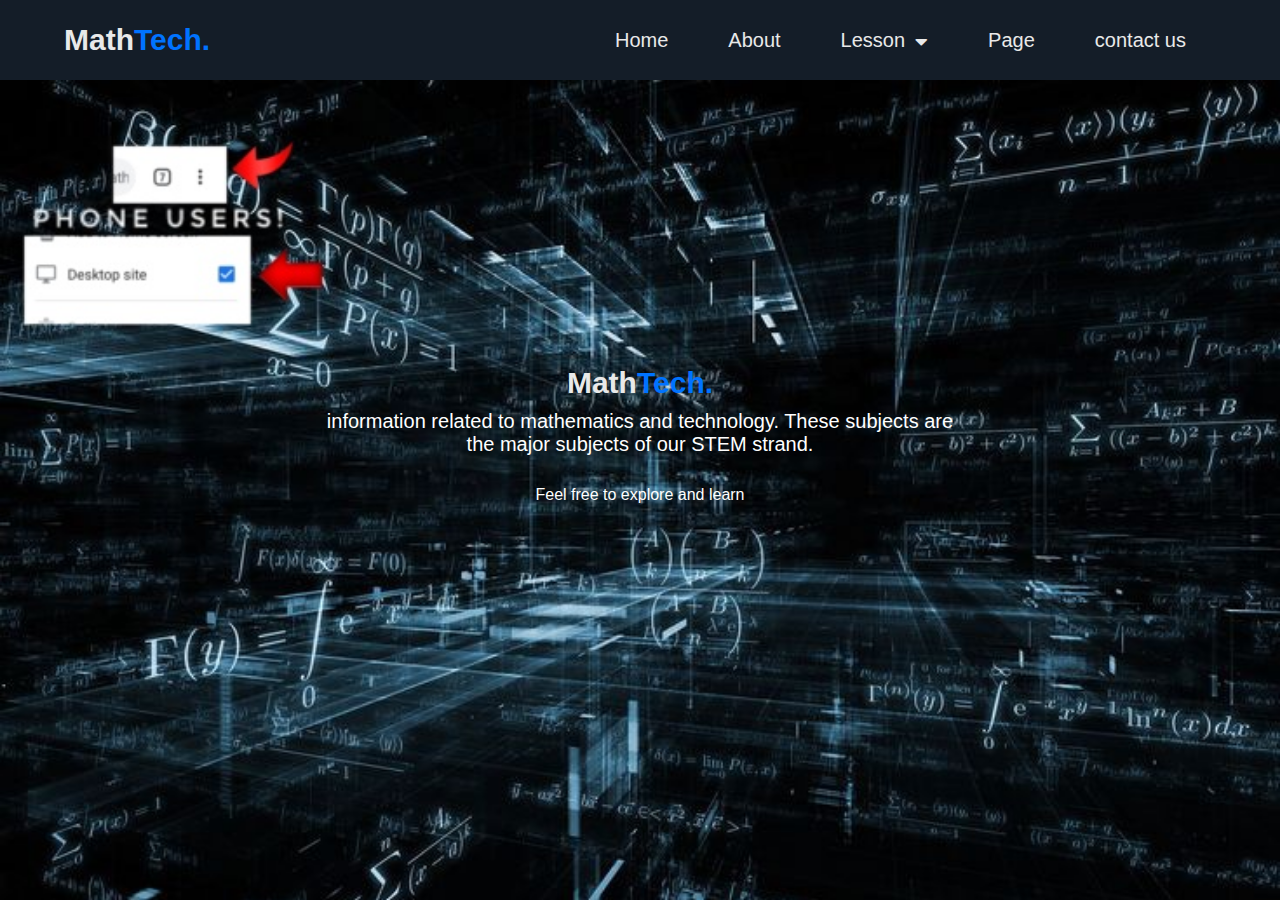
<file: index.html>
<html lang="en">
  <head>
    <meta charset="UTF-8" />
    <meta name="viewport" content="width=device-width, initial-scale=1.0" />
    <link rel="stylesheet" href="https://cdnjs.cloudflare.com/ajax/libs/font-awesome/5.15.1/css/all.min.css"/>
    <link rel="stylesheet" href="style3.css" />
    <title>MathTech</title>
  </head>
  <body>
    <div class="menu-bar">
      <h1 class="logo">Math<span>Tech.</span></h1>
      <ul>
        <li><a href="index.html">Home</a></li>
        <li><a href="about.html">About</a></li>
        <li><a href="">Lesson <i class="fas fa-caret-down"></i></a>

            <div class="dropdown-menu">
                <ul>
                  <li><a href="lesson 1.html">ICT</a></li>
                  <li><a href="lesson 2.html">GenMATH Q1</a></li>
                  <li><a href="lesson 3.html">GenMATH Q2</a></li>
                  <li><a href="lesson 4.html">PRE CAL</a></li>               
                </ul>
              </div>
              
        </li>
        <li><a href="https://www.facebook.com/profile.php?id=61553898434828&mibextid=ZbWKwL

          Math-Tech
          ">Page</a>
        </li>
        <li><a href="feedback.html">contact us</a></li>
      </ul>
    </div>

      <div class="background-image"></div>
    
    </div>
    
            <div class="text-box">
              <h3 class="logo">Math<span>Tech.</span></h3>
                <P>information related to mathematics and technology. These subjects are the major subjects of our STEM strand.</P>


                <p style="font-size: 16px;">Feel free to explore and learn</p>

            </div>
     
  </body>
</html>
</file>
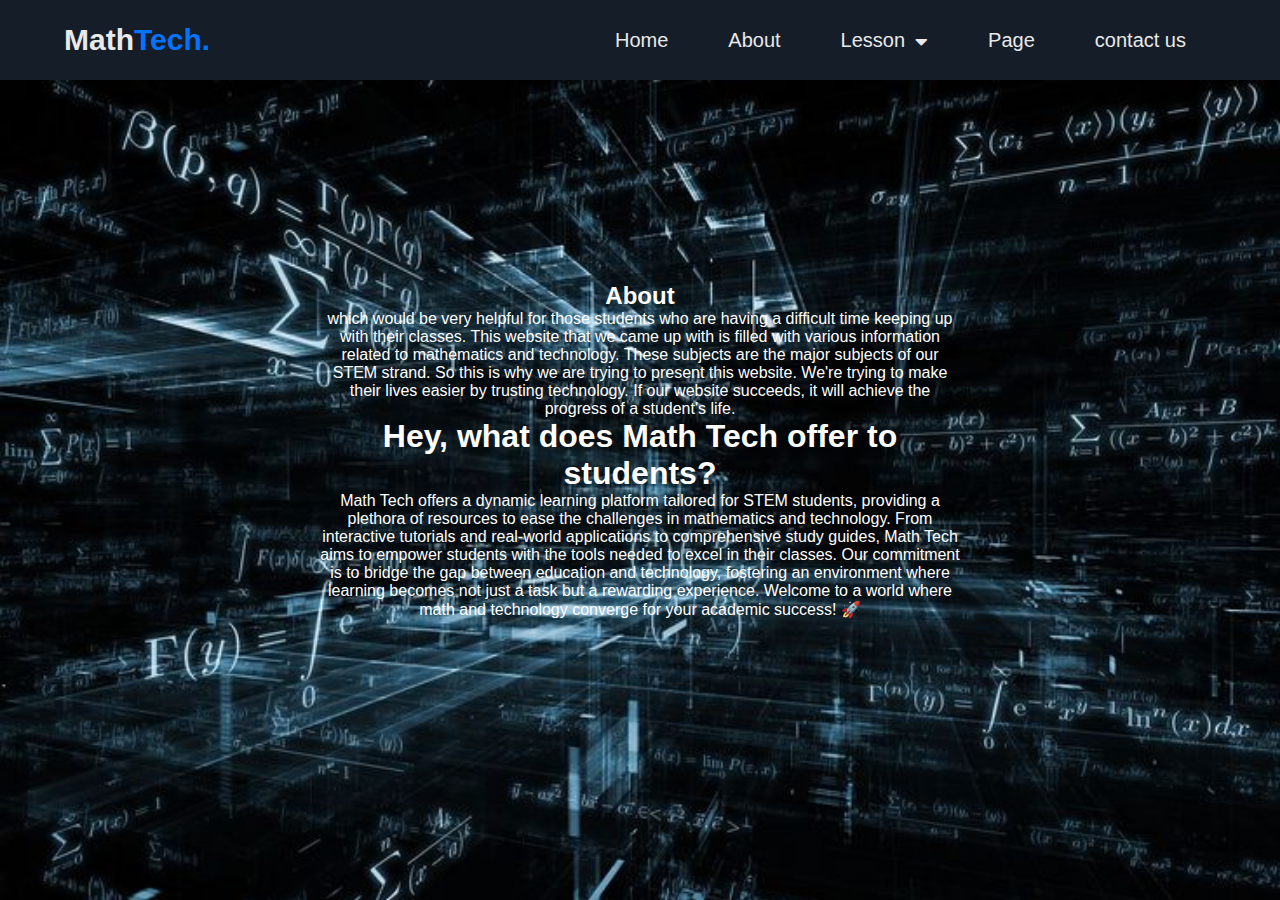
<file: about.html>
<html lang="en">
  <head>
    <meta charset="UTF-8" />
    <meta name="viewport" content="width=device-width, initial-scale=1.0" />
    <link rel="stylesheet" href="https://cdnjs.cloudflare.com/ajax/libs/font-awesome/5.15.1/css/all.min.css"/>
    <link rel="stylesheet" href="style.css" />
    <title>MathTech</title>
  </head>
  <body>
    <div class="menu-bar">
      <h1 class="logo">Math<span>Tech.</span></h1>
      <ul>
        <li><a href="index.html">Home</a></li>
        <li><a href="">About</a></li>
        <li><a href="">Lesson <i class="fas fa-caret-down"></i></a>

            <div class="dropdown-menu">
                <ul>
                  <li><a href="lesson 1.html">ICT</a></li>
                  <li><a href="lesson 2.html">GenMATH Q1</a></li>
                  <li><a href="lesson 3.html">GenMATH Q2</a></li>
                  <li><a href="lesson 4.html">PRE CAL</a></li>               
                </ul>
              </div>
              
        </li>
        <li><a href="https://www.facebook.com/profile.php?id=61553898434828&mibextid=ZbWKwL

          Math-Tech
          ">Page</a>
        </li>
        <li><a href="feedback.html">contact us</a></li>
      </ul>
    </div>

      <div class="background-image"></div>
    
    </div>

    <div class="text-box">
        <h2>About</h2>
        <p style="font-size: 16px;"> which would be very helpful for those students who are having a difficult time keeping up with their classes. This website that we came up with is filled with various information related to mathematics and technology. These subjects are the major subjects of our STEM strand. So this is why we are trying to present this website. We're trying to make their lives easier by trusting technology. If our website succeeds, it will achieve the progress of a student's life.</p>
    <p><h1>Hey, what does Math Tech offer to students?</h1></p>

    <p>Math Tech offers a dynamic learning platform tailored for STEM students, providing a plethora of resources to ease the challenges in mathematics and technology. From interactive tutorials and real-world applications to comprehensive study guides, Math Tech aims to empower students with the tools needed to excel in their classes. Our commitment is to bridge the gap between education and technology, fostering an environment where learning becomes not just a task but a rewarding experience. Welcome to a world where math and technology converge for your academic success! 🚀</p>
    </div> 

  </body>
</html>
</file>
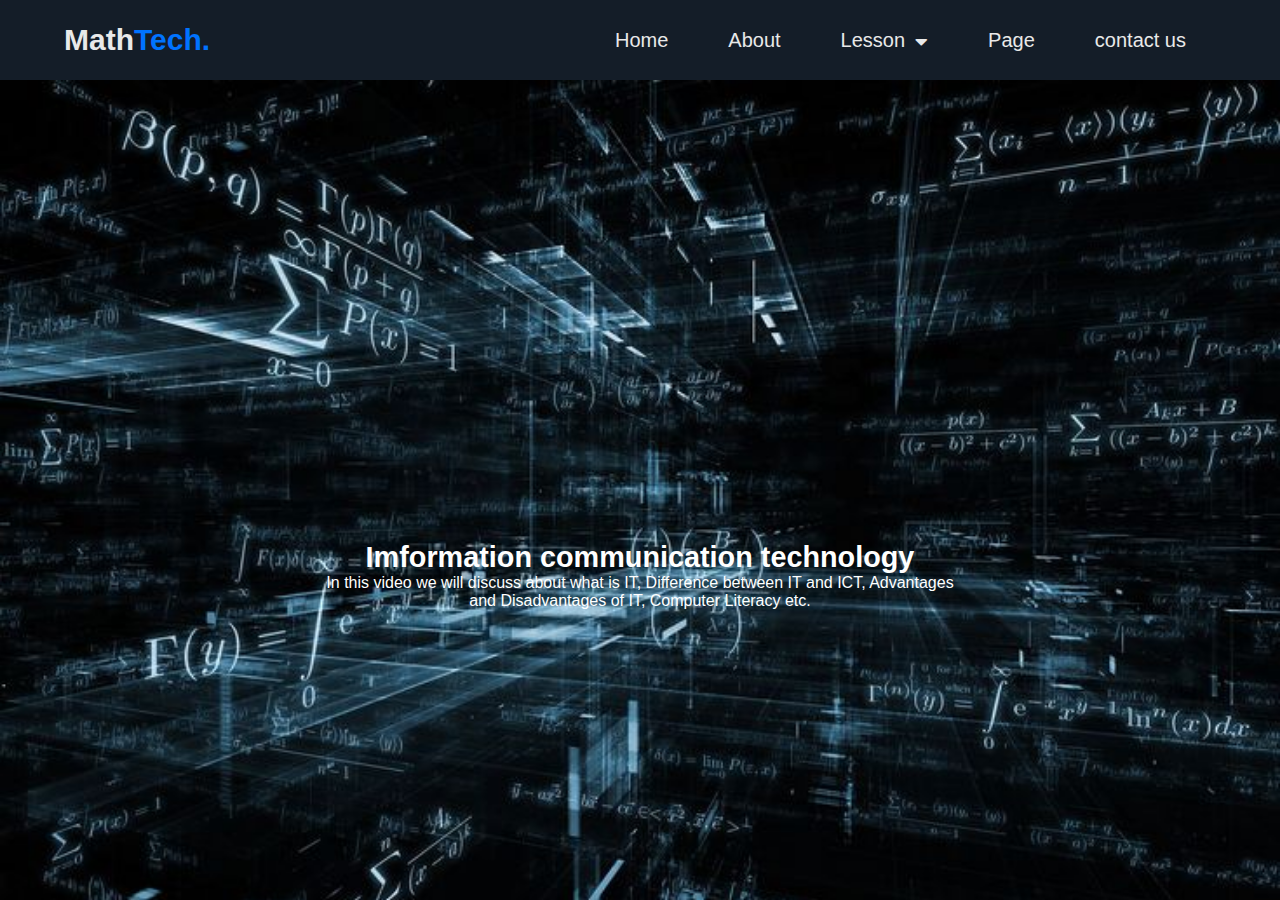
<file: lesson 1.html>
<html lang="en">
  <head>
    <meta charset="UTF-8" />
    <meta name="viewport" content="width=device-width, initial-scale=1.0" />
    <link rel="stylesheet" href="https://cdnjs.cloudflare.com/ajax/libs/font-awesome/5.15.1/css/all.min.css"/>
    <link rel="stylesheet" href="style.css" />
    <title>MathTech</title>
  </head>
  <body>
    <div class="menu-bar">
      <h1 class="logo">Math<span>Tech.</span></h1>
      <ul>
        <li><a href="index.html">Home</a></li>
        <li><a href="about.html">About</a></li>
        <li><a href="">Lesson <i class="fas fa-caret-down"></i></a>

            <div class="dropdown-menu">
                <ul>
                  <li><a href="lesson 1.html">ICT</a></li>
                  <li><a href="lesson 2.html">GenMATH Q1</a></li>
                  <li><a href="lesson 3.html">GenMATH Q2</a></li>
                  <li><a href="lesson 4.html">PRE CAL</a></li> 
                                  
                </ul>
              </div>
              
        </li>
        <li><a href="https://www.facebook.com/profile.php?id=61553898434828&mibextid=ZbWKwL

          Math-Tech
          ">Page</a>
        </li>
        <li><a href="feedback.html">contact us</a></li>
      </ul>
    </div>

      <div class="background-image"></div>
    
    </div>
    
            <div class="text-box">
              <iframe class="player" src="https://www.youtube.com/embed/q3NUtQaoKik?si=lD9d2WC-o0SmRLvw" title="YouTube video player" frameborder="0" allow="accelerometer; autoplay; clipboard-write; encrypted-media; gyroscope; picture-in-picture; web-share" allowfullscreen></iframe>

              <h2><p style="font-size: larger;">Imformation communication technology</p> </h2>

              <p style="font-size: medium;">In this video we will discuss about what is IT, Difference between IT and ICT, Advantages and Disadvantages of IT, Computer Literacy etc.</p>
            </div>

        
  </body>
</html>
</file>
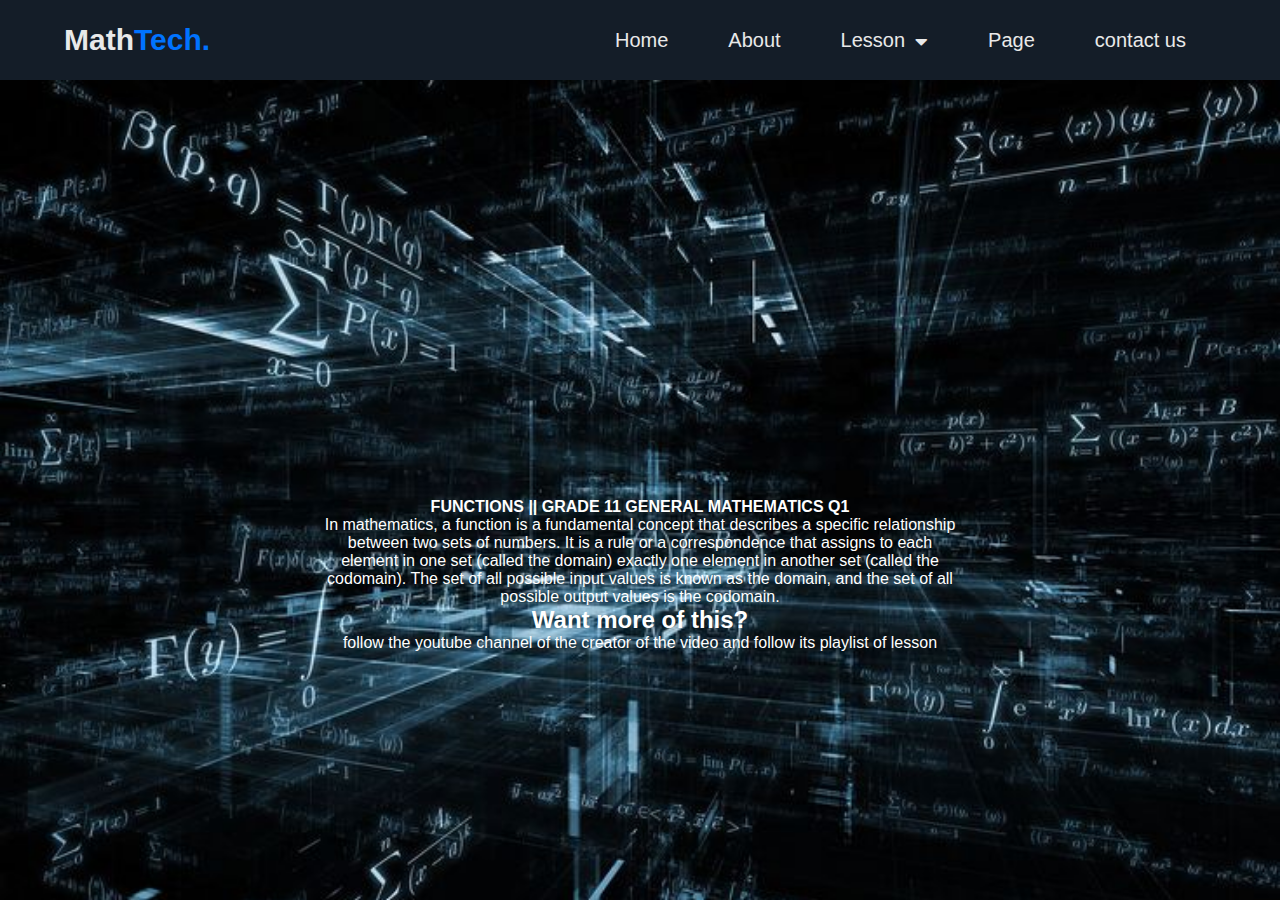
<file: lesson 2.html>
<html lang="en">
  <head>
    <meta charset="UTF-8" />
    <meta name="viewport" content="width=device-width, initial-scale=1.0" />
    <link rel="stylesheet" href="https://cdnjs.cloudflare.com/ajax/libs/font-awesome/5.15.1/css/all.min.css"/>
    <link rel="stylesheet" href="style.css" />
    <title>MathTech</title>
  </head>
  <body>
    <div class="menu-bar">
      <h1 class="logo">Math<span>Tech.</span></h1>
      <ul>
        <li><a href="index.html">Home</a></li>
        <li><a href="about.html">About</a></li>
        <li><a href="">Lesson <i class="fas fa-caret-down"></i></a>

            <div class="dropdown-menu">
                <ul>
                  <li><a href="lesson 1.html">ICT</a></li>
                  <li><a href="lesson 2.html">GenMATH Q1</a></li>
                  <li><a href="lesson 3.html">GenMATH Q2</a></li>
                  <li><a href="lesson 4.html">PRE CAL</a></li>         
                </ul>
              </div>
              
        </li>
        <li><a href="https://www.facebook.com/profile.php?id=61553898434828&mibextid=ZbWKwL

          Math-Tech
          ">Page</a>
        </li>
        <li><a href="feedback.html">contact us</a></li>
      </ul>
    </div>

      <div class="background-image"></div>
    
    </div>
    
            <div class="text-box">
                <iframe class="player" src="https://www.youtube.com/embed/-Pr3NoB9S9k?si=qqbbz9SLuHs1thXh" title="YouTube video player" frameborder="0" allow="accelerometer; autoplay; clipboard-write; encrypted-media; gyroscope; picture-in-picture; web-share" allowfullscreen></iframe>
              <h2><p style="font-size: medium;">FUNCTIONS || GRADE 11 GENERAL MATHEMATICS Q1</p> </h2>

              <p style="font-size: medium;">In mathematics, a function is a fundamental concept that describes a specific relationship between two sets of numbers. It is a rule or a correspondence that assigns to each element in one set (called the domain) exactly one element in another set (called the codomain). The set of all possible input values is known as the domain, and the set of all possible output values is the codomain.</p>
                <h2>Want more of this?</h2>
                <p>follow the youtube channel of the creator of the video and follow its playlist of lesson </p>
            </div>

        
  </body>
</html>
</file>
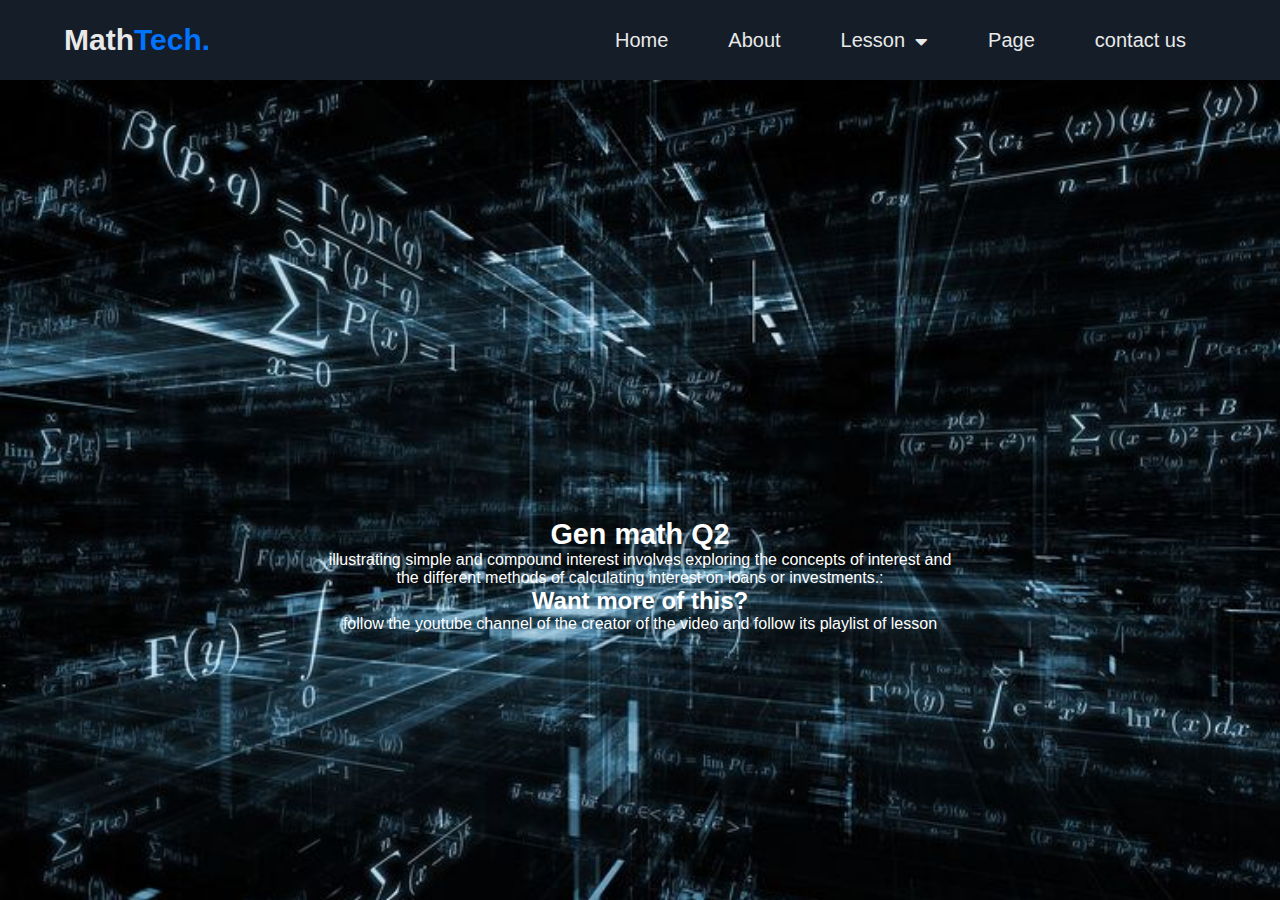
<file: lesson 3.html>
<html lang="en">
  <head>
    <meta charset="UTF-8" />
    <meta name="viewport" content="width=device-width, initial-scale=1.0" />
    <link rel="stylesheet" href="https://cdnjs.cloudflare.com/ajax/libs/font-awesome/5.15.1/css/all.min.css"/>
    <link rel="stylesheet" href="style.css" />
    <title>MathTech</title>
  </head>
  <body>
    <div class="menu-bar">
      <h1 class="logo">Math<span>Tech.</span></h1>
      <ul>
        <li><a href="index.html">Home</a></li>
        <li><a href="about.html">About</a></li>
        <li><a href="">Lesson <i class="fas fa-caret-down"></i></a>

            <div class="dropdown-menu">
                <ul>
                  <li><a href="lesson 1.html">ICT</a></li>
                  <li><a href="lesson 2.html">GenMATH Q1</a></li>
                  <li><a href="lesson 3.html">GenMATH Q2</a></li>
                  <li><a href="lesson 4.html">PRE CAL</a></li>              
                </ul>
              </div>
              
        </li>
        <li><a href="https://www.facebook.com/profile.php?id=61553898434828&mibextid=ZbWKwL

          Math-Tech
          ">Page</a>
        </li>
        <li><a href="feedback.html">contact us</a></li>
      </ul>
    </div>

      <div class="background-image"></div>
    
    </div>
    
            <div class="text-box">
                <iframe class="player" src="https://www.youtube.com/embed/jWpQ5D2yU4Q?si=NNSPaHuutX3_B11g" title="YouTube video player" frameborder="0" allow="accelerometer; autoplay; clipboard-write; encrypted-media; gyroscope; picture-in-picture; web-share" allowfullscreen></iframe>
               <h2><p style="font-size: larger;">Gen math Q2</p></h2>

              <p style="font-size: medium;">illustrating simple and compound interest involves exploring the concepts of interest and the different methods of calculating interest on loans or investments.:
                <h2>Want more of this?</h2>
                <p>follow the youtube channel of the creator of the video and follow its playlist of lesson </p>
              </p>
                
            </div>

        

  </body>
</html>
</file>
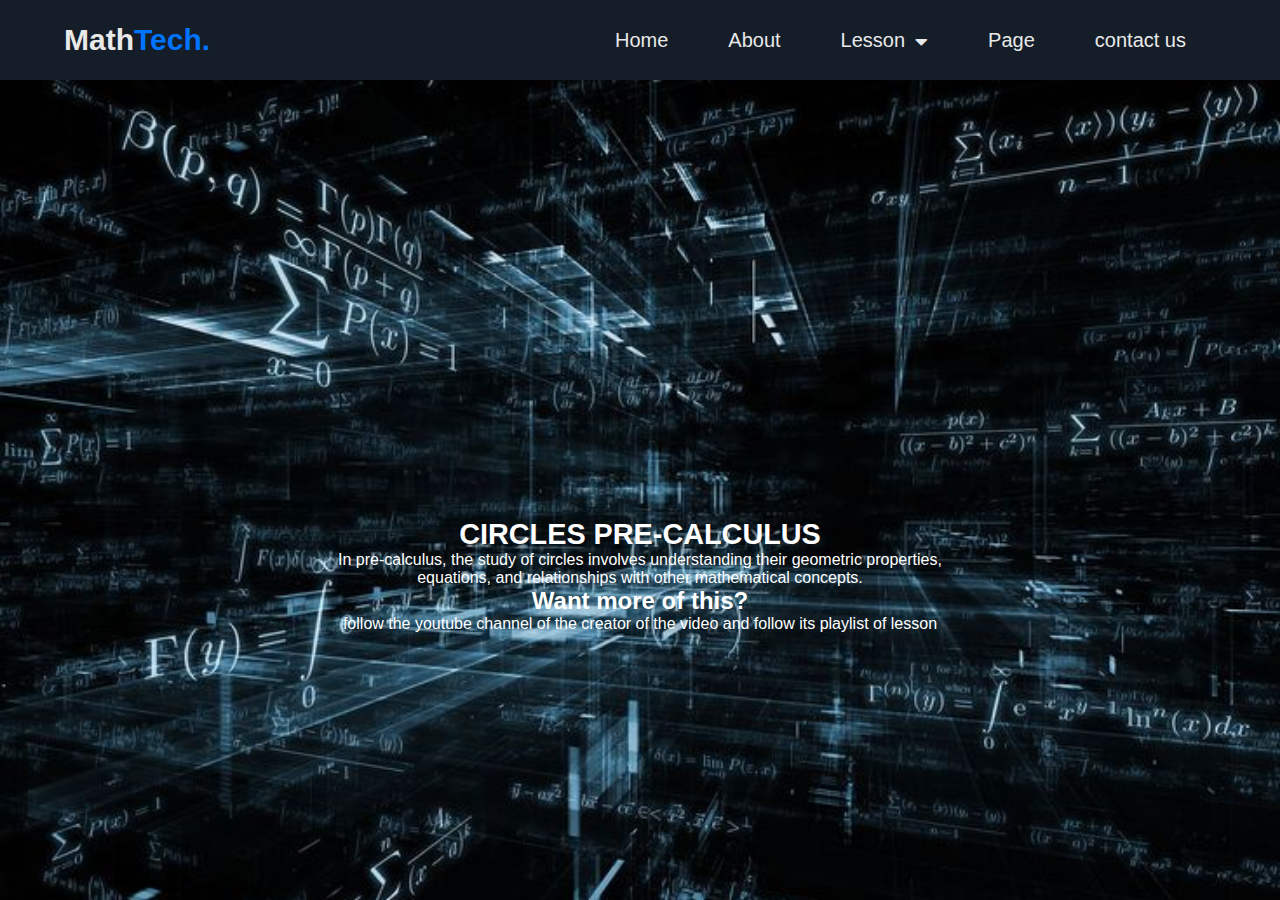
<file: lesson 4.html>
<html lang="en">
  <head>
    <meta charset="UTF-8" />
    <meta name="viewport" content="width=device-width, initial-scale=1.0" />
    <link rel="stylesheet" href="https://cdnjs.cloudflare.com/ajax/libs/font-awesome/5.15.1/css/all.min.css"/>
    <link rel="stylesheet" href="style.css" />
    <title>MathTech</title>
  </head>
  <body>
    <div class="menu-bar">
      <h1 class="logo">Math<span>Tech.</span></h1>
      <ul>
        <li><a href="index.html">Home</a></li>
        <li><a href="about.html">About</a></li>
        <li><a href="">Lesson <i class="fas fa-caret-down"></i></a>

            <div class="dropdown-menu">
                <ul>
                    <li><a href="lesson 1.html">ICT</a></li>
                    <li><a href="lesson 2.html">GenMATH Q1</a></li>
                    <li><a href="lesson 3.html">GenMATH Q2</a></li>
                    <li><a href="lesson 4.html">PRE CAL</a></li>             
                </ul>
              </div>
              
        </li>
        <li><a href="https://www.facebook.com/profile.php?id=61553898434828&mibextid=ZbWKwL

          Math-Tech
          ">Page</a>
        </li>
        <li><a href="feedback.html">contact us</a></li>
      </ul>
    </div>

      <div class="background-image"></div>
    
    </div>
    
            <div class="text-box">
                <iframe class="player" src="https://www.youtube.com/embed/29oR9XvRArk?si=aVdbtcj8i_pXg7JR" title="YouTube video player" frameborder="0" allow="accelerometer; autoplay; clipboard-write; encrypted-media; gyroscope; picture-in-picture; web-share" allowfullscreen></iframe></iframe>
               <h2><p style="font-size: larger;">CIRCLES PRE-CALCULUS</p></h2>

              <p style="font-size: medium;">In pre-calculus, the study of circles involves understanding their geometric properties, equations, and relationships with other mathematical concepts.</p>
              <h2>Want more of this?</h2>
                <p>follow the youtube channel of the creator of the video and follow its playlist of lesson </p>
            </div>

        

  </body>
</html>
</file>
<file: style3.css>
.background-image {
    height: calc(100vh - 80px);
    background-image: url(picture/logohome.jpeg); 
    background-size: cover; 
    position: center;
    left: 80%;
    top: 30%;
    z-index: 0; 
  }
  
  
  
  .text-box{
    
    color: #fff;
    position: absolute;
    top: 50%;
    left: 50%;
    transform: translate(-50%,-50%);
    text-align: center;
   
  }
  text-box h1{
    font: 300px;
  }
  .text-box p{
    margin: 10px 0 30px;
    font-size: 20px;
    color: #fff;
  }
  :root {
    --color-primary: #0073ff;
    --color-white: #e9e9e9;
    --color-black: #141d28;
    --color-black-1: #212b38;
  }
  * {
    margin: 0;
    padding: 0;
    box-sizing: border-box;
  }
  body {
    font-family: sans-serif;
   
  }
  .logo {
    color: var(--color-white);
    font-size: 30px;
  }
  .logo span {
    color: var(--color-primary);
  }
  .menu-bar {
    background-color: var(--color-black);
    height: 80px;
    width: 100%;
    display: flex;
    justify-content: space-between;
    align-items: center;
    padding: 0 5%;
    position: relative;
  }
  .menu-bar ul {
    list-style: none;
    display: flex;
  }
  .menu-bar ul li {
  
    padding: 10px 30px;
   
    position: relative;
  }
  .menu-bar ul li a {
    font-size: 20px;
    color: var(--color-white);
    text-decoration: none;
    transition: all 0.3s;
  }
  .menu-bar ul li a:hover {
    color: var(--color-primary);
  }
  .fas {
    float: right;
    margin-left: 10px;
    padding-top: 3px;
  }
  
  .dropdown-menu {
    display: none;
  }
  .menu-bar ul li:hover .dropdown-menu {
    display: block;
    position: absolute;
    left: 0;
    top: 100%;
    background-color: var(--color-black);
  }
  .menu-bar ul li:hover .dropdown-menu ul {
    display: block;
    margin: 10px;
  }
  .menu-bar ul li:hover .dropdown-menu ul li {
    width: 150px;
    padding: 10px;
  }
  .dropdown-menu-1 {
    display: none;
  }
  .dropdown-menu ul li:hover .dropdown-menu-1 {
    display: block;
    position: absolute;
    left: 150px;
    top: 0;
    background-color: var(--color-black);
  }
</file>
<file: style.css>
:root {
  --color-primary: #0073ff;
  --color-white: #e9e9e9;
  --color-black: #141d28;
  --color-black-1: #212b38;
}

* {
  margin: 0;
  padding: 0;
  box-sizing: border-box;
}

body {
  font-family: sans-serif;
}

.logo {
  color: var(--color-white);
  font-size: 30px;
}

.logo span {
  color: var(--color-primary);
}

.menu-bar {
  background-color: var(--color-black);
  height: 80px;
  width: 100%;
  display: flex;
  justify-content: space-between;
  align-items: center;
  padding: 0 5%;
  position: relative;
}

.menu-bar ul {
  list-style: none;
  display: flex;
}

.menu-bar ul li {
  padding: 10px 30px;
  position: relative;
}

.menu-bar ul li a {
  font-size: 20px;
  color: var(--color-white);
  text-decoration: none;
  transition: all 0.3s;
}

.menu-bar ul li a:hover {
  color: var(--color-primary);
}

.fas {
  float: right;
  margin-left: 10px;
  padding-top: 3px;
}

.dropdown-menu {
  display: none;
}

.menu-bar ul li:hover .dropdown-menu {
  display: block;
  position: absolute;
  left: 0;
  top: 100%;
  background-color: var(--color-black);
}

.menu-bar ul li:hover .dropdown-menu ul {
  display: block;
  margin: 10px;
}

.menu-bar ul li:hover .dropdown-menu ul li {
  width: 150px;
  padding: 10px;
}

.dropdown-menu-1 {
  display: none;
}

.dropdown-menu ul li:hover .dropdown-menu-1 {
  display: block;
  position: absolute;
  left: 150px;
  top: 0;
  background-color: var(--color-black);
}

.hero {
  position: relative;
  height: 300px;
}

.background-image {
  height: calc(100vh - 80px);
  background-image: url(picture/pic.png.png);
  background-size: cover;
  position: center;
  z-index: 0;
}

.text-box {
  color: #fff;
  position: absolute;
  top: 50%;
  left: 50%;
  transform: translate(-50%, -50%);
  text-align: center;
}
.text-box iframe{
  width: 60%;
  height: 250px;

}

/* Responsive styles for mobile */
@media only screen and (max-width: 767px) {
  .menu-bar {
    height: auto;
    flex-direction: column;
  }

  .menu-bar ul {
    margin-top: 10px;
  }

  .menu-bar ul li {
    padding: 10px 0;
  }

  .background-image {
    height: 200px;
  }
</file>
